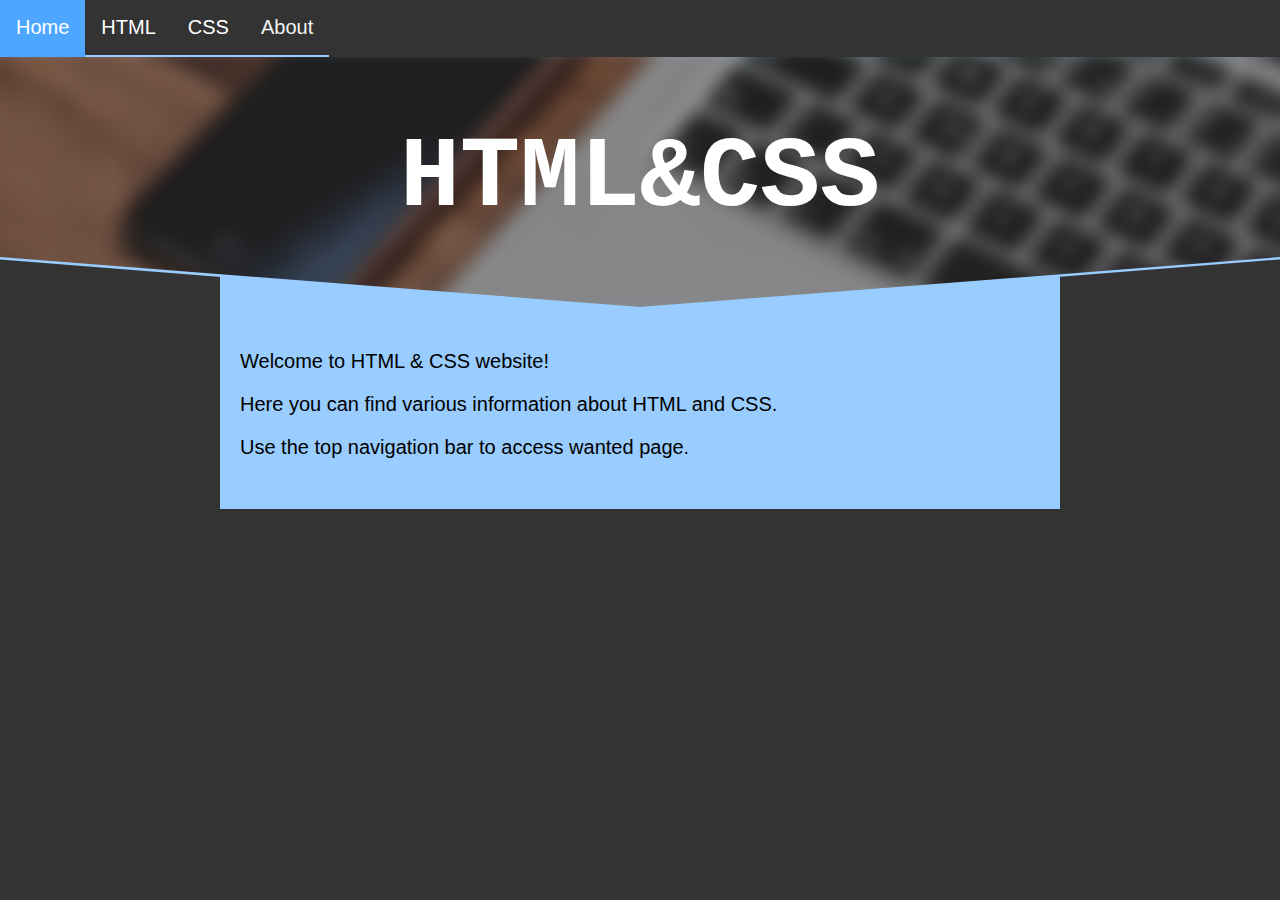
<file: index.html>
<!DOCTYPE html>
<html>
<head>
	<title>HTML&CSS - Home</title>
	<link rel="stylesheet" href="styles.css">
</head>
<body>
	<div class="topnav">
		<a class="active" href="index.html">Home</a>
		<div class="dropdown">
		    <a class="dropbtn" href="html/html.html">HTML
		    	<i class="fa fa-caret-down"></i>
		    </a>
		    <div class="dropdown-content">
		    	<a href="html/about-html.html">About HTML</a>
		    	<a href="html/basics.html">Basics</a>
		    	<a href="html/forms.html">Forms</a>
		    </div>
		</div> 
		<div class="dropdown">
		    <a class="dropbtn" href="css/css.html">CSS
		    	<i class="fa fa-caret-down"></i>
		    </a>
		    <div class="dropdown-content">
		    	<a href="css/about-css.html">About CSS</a>
		    	<a href="css/basics.html">Basics</a>
		    	<a href="css/box-model.html">Box Model</a>
		    </div>
		</div> 
		<a href="about/about.html">About</a>
	</div>
	<div id="background-border"></div>
	<div id="background">
		<img src="img/1.jpg" width=110% height=100%>
		<h1>HTML&CSS</h1>
	</div>
	<div class="main">
		<p>Welcome to HTML & CSS website!</p>
		<p>Here you can find various information about HTML and CSS.</p>
		<p>Use the top navigation bar to access wanted page.</p>
	</div>

</body>
</html>
</file>
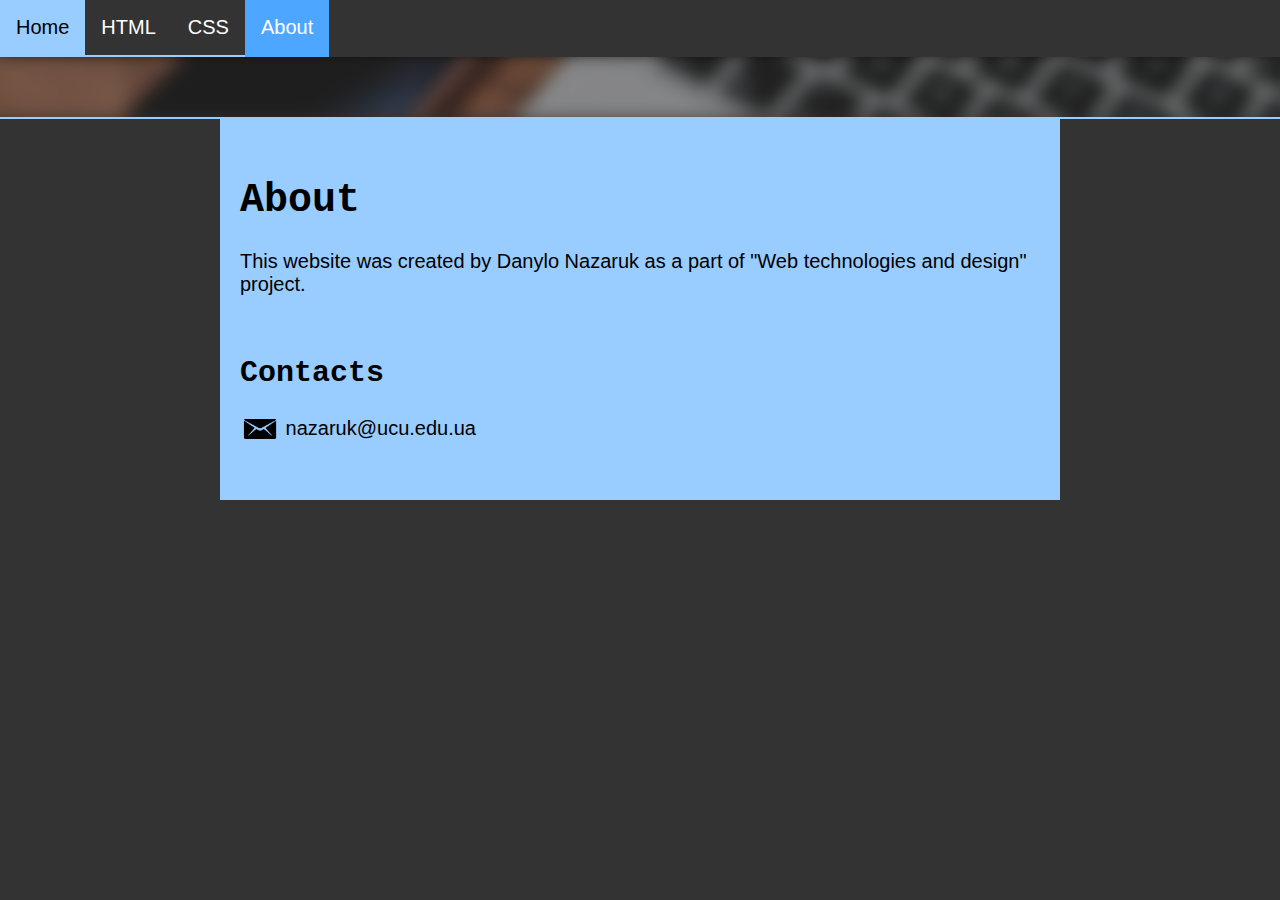
<file: about/about.html>
<!DOCTYPE html>
<html>
<head>
	<title>HTML&CSS - About</title>
	<link rel="stylesheet" href="../styles.css">
</head>
<body>
	<div class="topnav">
		<a href="../index.html">Home</a>
		<div class="dropdown">
		    <a class="dropbtn" href="../html/html.html">HTML
		    	<i class="fa fa-caret-down"></i>
		    </a>
		    <div class="dropdown-content">
		    	<a href="../html/about-html.html">About HTML</a>
		    	<a href="../html/basics.html">Basics</a>
		    	<a href="../html/forms.html">Forms</a>
		    </div>
		</div> 
		<div class="dropdown">
		    <a class="dropbtn" href="../css/css.html">CSS
		    	<i class="fa fa-caret-down"></i>
		    </a>
		    <div class="dropdown-content">
		    	<a href="../css/about-css.html">About CSS</a>
		    	<a href="../css/basics.html">Basics</a>
		    	<a href="../css/box-model.html">Box Model</a>
		    </div>
		</div> 
		<a class="active" href="about.html">About</a>
	</div>
	<div id="background-secondary">
		<img src="../img/1.jpg" width=110% height=100%>
	</div>
	<div class="secondary">
		<h1>About</h1>
		<p>This website was created by Danylo Nazaruk as a part of "Web technologies and design" project.</p>
		<h2>Contacts</h2>
		<div class="contacts">
			<img class="icon" src="../img/email.png" height="40px" width="40px">
			nazaruk@ucu.edu.ua
		</div>
	</div>

</body>
</html>
</file>
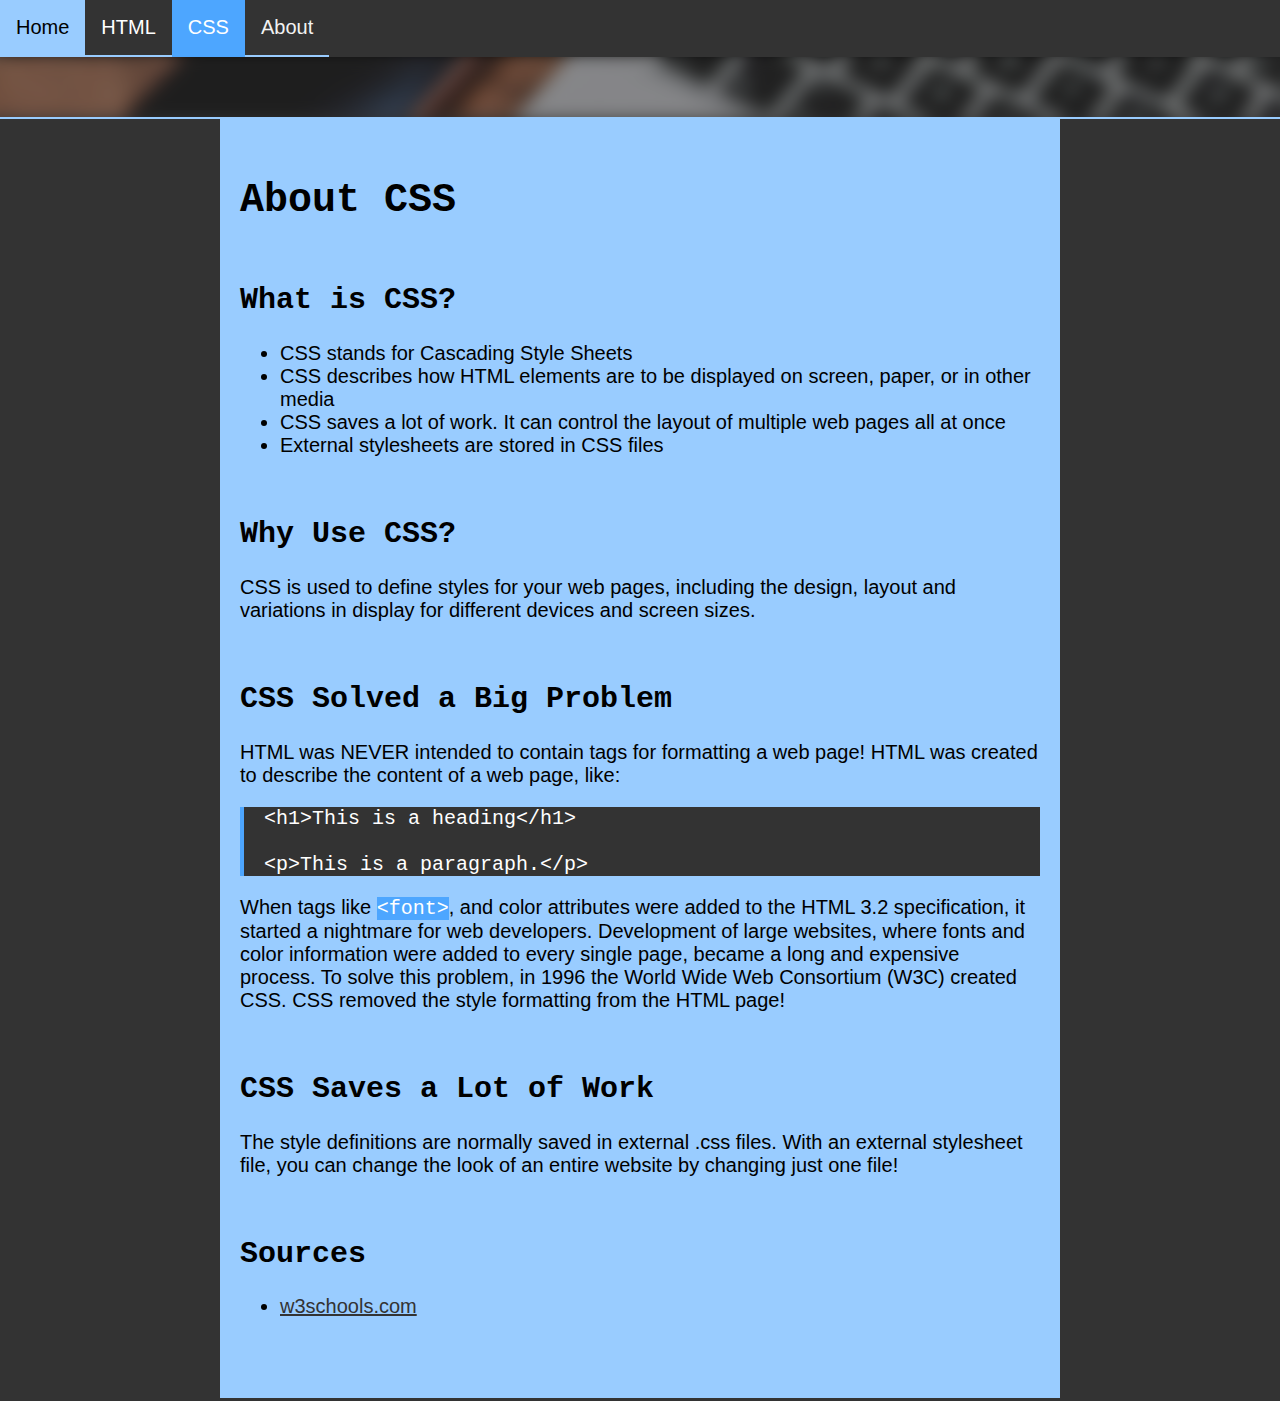
<file: css/about-css.html>
<!DOCTYPE html>
<html>
<head>
	<title>HTML&CSS - About CSS</title>
	<link rel="stylesheet" href="../styles.css">
</head>
<body>
	<div class="topnav">
		<a href="../index.html">Home</a>
		<div class="dropdown">
		    <a class="dropbtn" href="../html/html.html">HTML
		    	<i class="fa fa-caret-down"></i>
		    </a>
		    <div class="dropdown-content">
		    	<a href="../html/about-html.html">About HTML</a>
		    	<a href="../html/basics.html">Basics</a>
		    	<a href="../html/forms.html">Forms</a>
		    </div>
		</div> 
		<div class="dropdown">
		    <a class="dropbtn-active" href="css.html">CSS
		    	<i class="fa fa-caret-down"></i>
		    </a>
		    <div class="dropdown-content">
		    	<a href="about-css.html">About CSS</a>
		    	<a href="basics.html">Basics</a>
		    	<a href="box-model.html">Box Model</a>
		    </div>
		</div> 
		<a href="../about/about.html">About</a>
	</div>
	<div id="background-secondary">
		<img src="../img/1.jpg" width=110% height=100%>
	</div>
	<div class="secondary">
		<h1>About CSS</h1>

		<h2>What is CSS?</h2>

		<ul>
			<li>CSS stands for Cascading Style Sheets</li>
			<li>CSS describes how HTML elements are to be displayed on screen, paper, or in other media</li>
			<li>CSS saves a lot of work. It can control the layout of multiple web pages all at once</li>
			<li>External stylesheets are stored in CSS files</li>
		</ul>

		<h2>Why Use CSS?</h2>

		<p>CSS is used to define styles for your web pages, including the design, layout and variations in display for different devices and screen sizes.</p>

		<h2>CSS Solved a Big Problem</h2>

		<p>HTML was NEVER intended to contain tags for formatting a web page! HTML was created to describe the content of a web page, like:</p>

		<div class="code"><pre><code>&lt;h1>This is a heading&lt;/h1>

&lt;p>This is a paragraph.&lt;/p></code></pre></div>

		<p>When tags like <code>&lt;font></code>, and color attributes were added to the HTML 3.2 specification, it started a nightmare for web developers. Development of large websites, where fonts and color information were added to every single page, became a long and expensive process. To solve this problem, in 1996 the World Wide Web Consortium (W3C) created CSS. CSS removed the style formatting from the HTML page!</p>

		<h2>CSS Saves a Lot of Work</h2>

		<p>The style definitions are normally saved in external .css files. With an external stylesheet file, you can change the look of an entire website by changing just one file!</p>

		<h2>Sources</h2>
		<ul>
			<li><a href="https://www.w3schools.com/css/css_intro.asp">w3schools.com</a></li>
		</ul>
	</div>

</body>
</html>
</file>
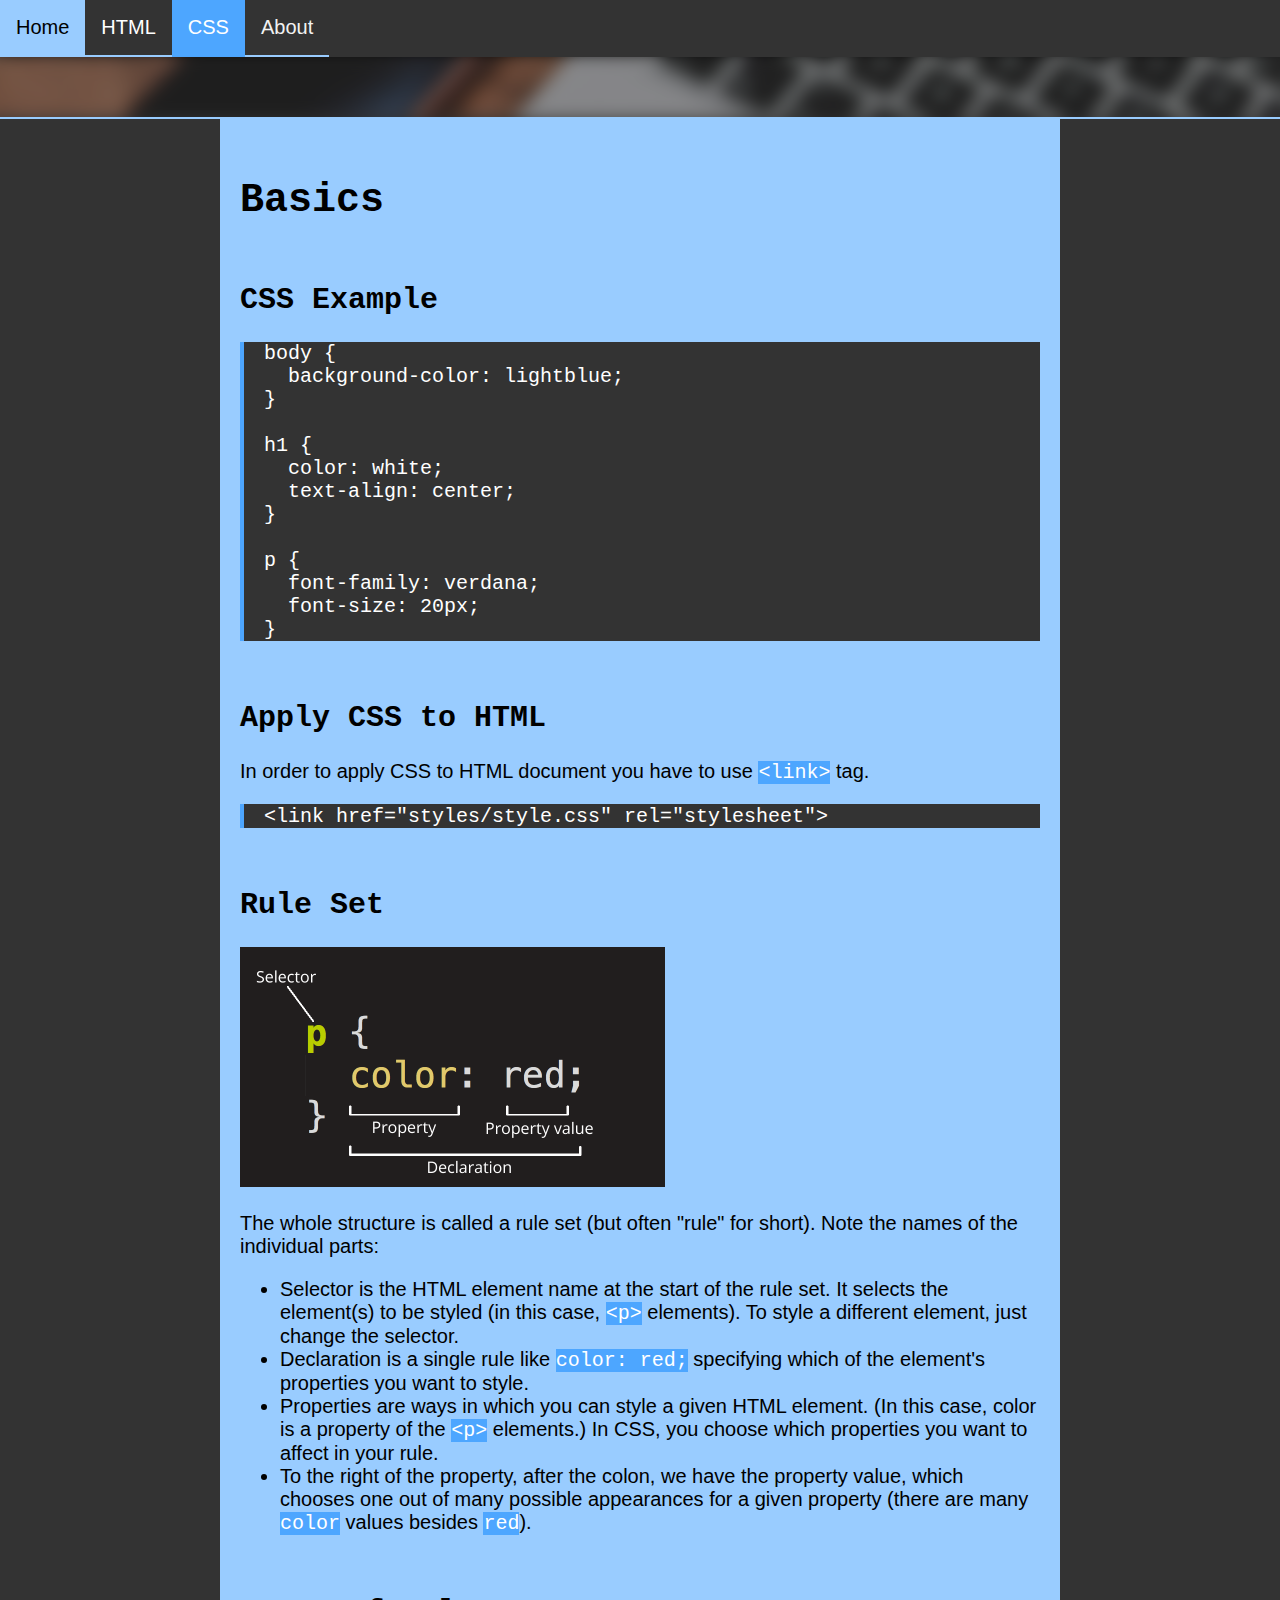
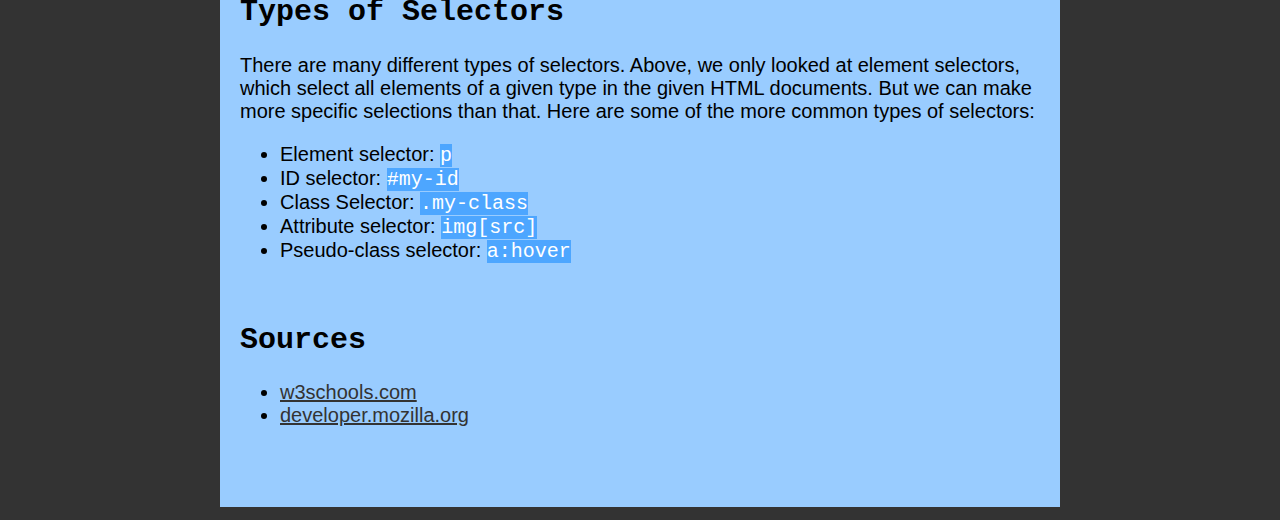
<file: css/basics.html>
<!DOCTYPE html>
<html>
<head>
	<title>HTML&CSS - CSS Basics</title>
	<link rel="stylesheet" href="../styles.css">
</head>
<body>
	<div class="topnav">
		<a href="../index.html">Home</a>
		<div class="dropdown">
		    <a class="dropbtn" href="../html/html.html">HTML
		    	<i class="fa fa-caret-down"></i>
		    </a>
		    <div class="dropdown-content">
		    	<a href="../html/about-html.html">About HTML</a>
		    	<a href="../html/basics.html">Basics</a>
		    	<a href="../html/forms.html">Forms</a>
		    </div>
		</div> 
		<div class="dropdown">
		    <a class="dropbtn-active" href="css.html">CSS
		    	<i class="fa fa-caret-down"></i>
		    </a>
		    <div class="dropdown-content">
		    	<a href="about-css.html">About CSS</a>
		    	<a href="basics.html">Basics</a>
		    	<a href="box-model.html">Box Model</a>
		    </div>
		</div> 
		<a href="../about/about.html">About</a>
	</div>
	<div id="background-secondary">
		<img src="../img/1.jpg" width=110% height=100%>
	</div>
	<div class="secondary">
		<h1>Basics</h1>

		<h2>CSS Example</h2>

		<div class="code"><pre><code>body {
  background-color: lightblue;
}

h1 {
  color: white;
  text-align: center;
}

p {
  font-family: verdana;
  font-size: 20px;
}</code></pre></div>

		<h2>Apply CSS to HTML</h2>

		<p>In order to apply CSS to HTML document you have to use <code>&lt;link></code> tag.</p>

		<div class="code"><code>&lt;link href="styles/style.css" rel="stylesheet"></code></div>

		<h2>Rule Set</h2>

		<img src="../img/rule-set.png" width="425px" height="240px">

		<p>The whole structure is called a rule set (but often "rule" for short). Note the names of the individual parts:</p>

		<ul>
			<li>Selector is the HTML element name at the start of the rule set. It selects the element(s) to be styled (in this case, <code>&lt;p></code> elements). To style a different element, just change the selector.</li>
			<li>Declaration is a single rule like <code>color: red;</code> specifying which of the element's properties you want to style.</li>
			<li>Properties are ways in which you can style a given HTML element. (In this case, color is a property of the <code>&lt;p></code> elements.) In CSS, you choose which properties you want to affect in your rule.</li>
			<li>To the right of the property, after the colon, we have the property value, which chooses one out of many possible appearances for a given property (there are many <code>color</code> values besides <code>red</code>).</li>
		</ul>

		<h2>Types of Selectors</h2>

		<p>There are many different types of selectors. Above, we only looked at element selectors, which select all elements of a given type in the given HTML documents. But we can make more specific selections than that. Here are some of the more common types of selectors:</p>

		<ul>
			<li>Element selector: <code>p</code></li>
			<li>ID selector: <code>#my-id</code></li>
			<li>Class Selector: <code>.my-class</code></li>
			<li>Attribute selector: <code>img[src]</code></li>
			<li>Pseudo-class selector: <code>a:hover</code></li>
		</ul>

		<h2>Sources</h2>
		<ul>
			<li><a href="https://www.w3schools.com/css/css_intro.asp">w3schools.com</a></li>
			<li><a href="https://developer.mozilla.org/en-US/docs/Learn/Getting_started_with_the_web/CSS_basics">developer.mozilla.org</a></li>
		</ul>
	</div>

</body>
</html>
</file>
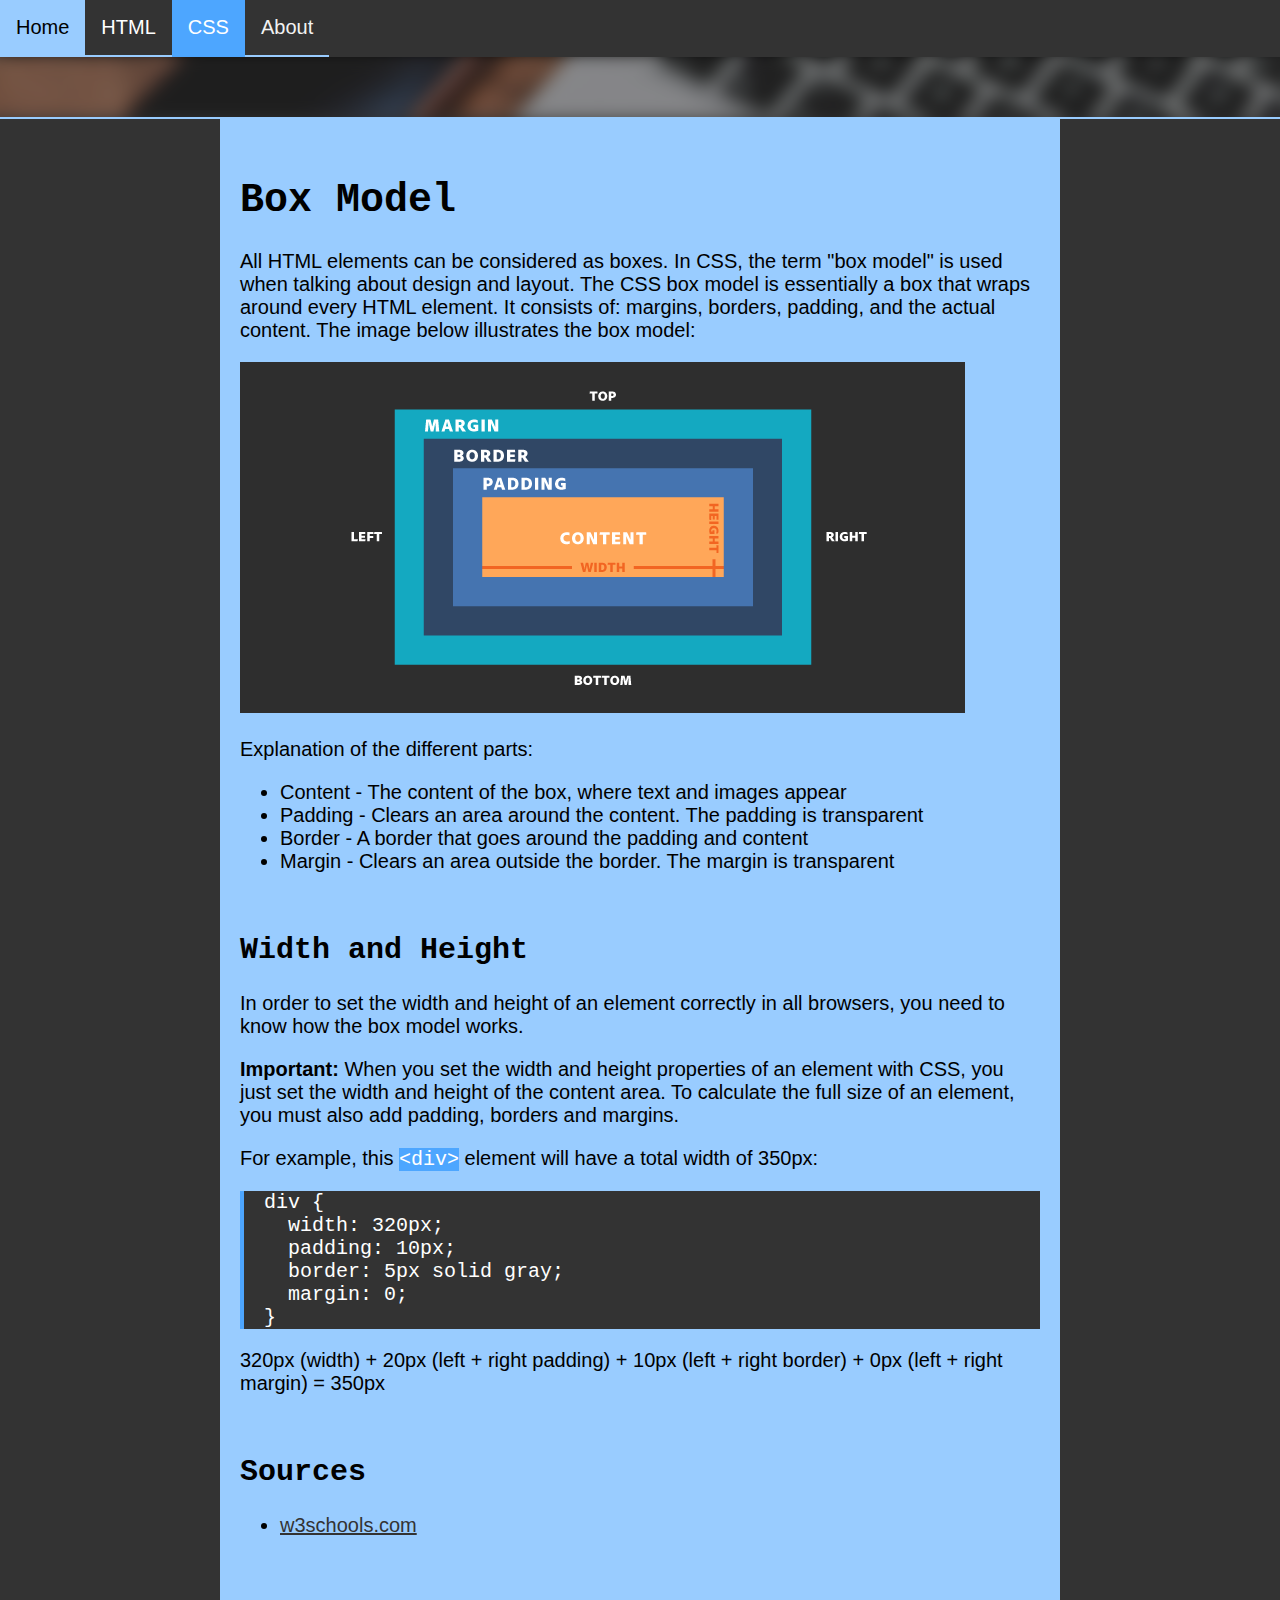
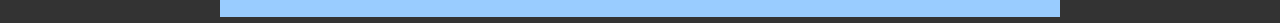
<file: css/box-model.html>
<!DOCTYPE html>
<html>
<head>
	<title>HTML&CSS - Box Model</title>
	<link rel="stylesheet" href="../styles.css">
</head>
<body>
	<div class="topnav">
		<a href="../index.html">Home</a>
		<div class="dropdown">
		    <a class="dropbtn" href="../html/html.html">HTML
		    	<i class="fa fa-caret-down"></i>
		    </a>
		    <div class="dropdown-content">
		    	<a href="../html/about-html.html">About HTML</a>
		    	<a href="../html/basics.html">Basics</a>
		    	<a href="../html/forms.html">Forms</a>
		    </div>
		</div> 
		<div class="dropdown">
		    <a class="dropbtn-active" href="css.html">CSS
		    	<i class="fa fa-caret-down"></i>
		    </a>
		    <div class="dropdown-content">
		    	<a href="about-css.html">About CSS</a>
		    	<a href="basics.html">Basics</a>
		    	<a href="box-model.html">Box Model</a>
		    </div>
		</div> 
		<a href="../about/about.html">About</a>
	</div>
	<div id="background-secondary">
		<img src="../img/1.jpg" width=110% height=100%>
	</div>
	<div class="secondary">
		<h1>Box Model</h1>

		<p>All HTML elements can be considered as boxes. In CSS, the term "box model" is used when talking about design and layout. The CSS box model is essentially a box that wraps around every HTML element. It consists of: margins, borders, padding, and the actual content. The image below illustrates the box model:</p>

		<img src="../img/box-model.png">

		<p>Explanation of the different parts:</p>

		<ul>
			<li>Content - The content of the box, where text and images appear</li>
			<li>Padding - Clears an area around the content. The padding is transparent</li>
			<li>Border - A border that goes around the padding and content</li>
			<li>Margin - Clears an area outside the border. The margin is transparent</li>
		</ul>

		<h2>Width and Height</h2>

		<p>In order to set the width and height of an element correctly in all browsers, you need to know how the box model works.</p>

		<p><b>Important:</b> When you set the width and height properties of an element with CSS, you just set the width and height of the content area. To calculate the full size of an element, you must also add padding, borders and margins.</p>

		<p>For example, this <code>&lt;div></code> element will have a total width of 350px:</p>

		<div class="code"><pre><code>div {
  width: 320px;
  padding: 10px;
  border: 5px solid gray;
  margin: 0; 
}</code></pre></div>

		<p>320px (width) + 20px (left + right padding) + 10px (left + right border) + 0px (left + right margin) = 350px</p>

		<h2>Sources</h2>
		<ul>
			<li><a href="https://www.w3schools.com/css/css_boxmodel.asp">w3schools.com</a></li>
		</ul>
	</div>

</body>
</html>
</file>
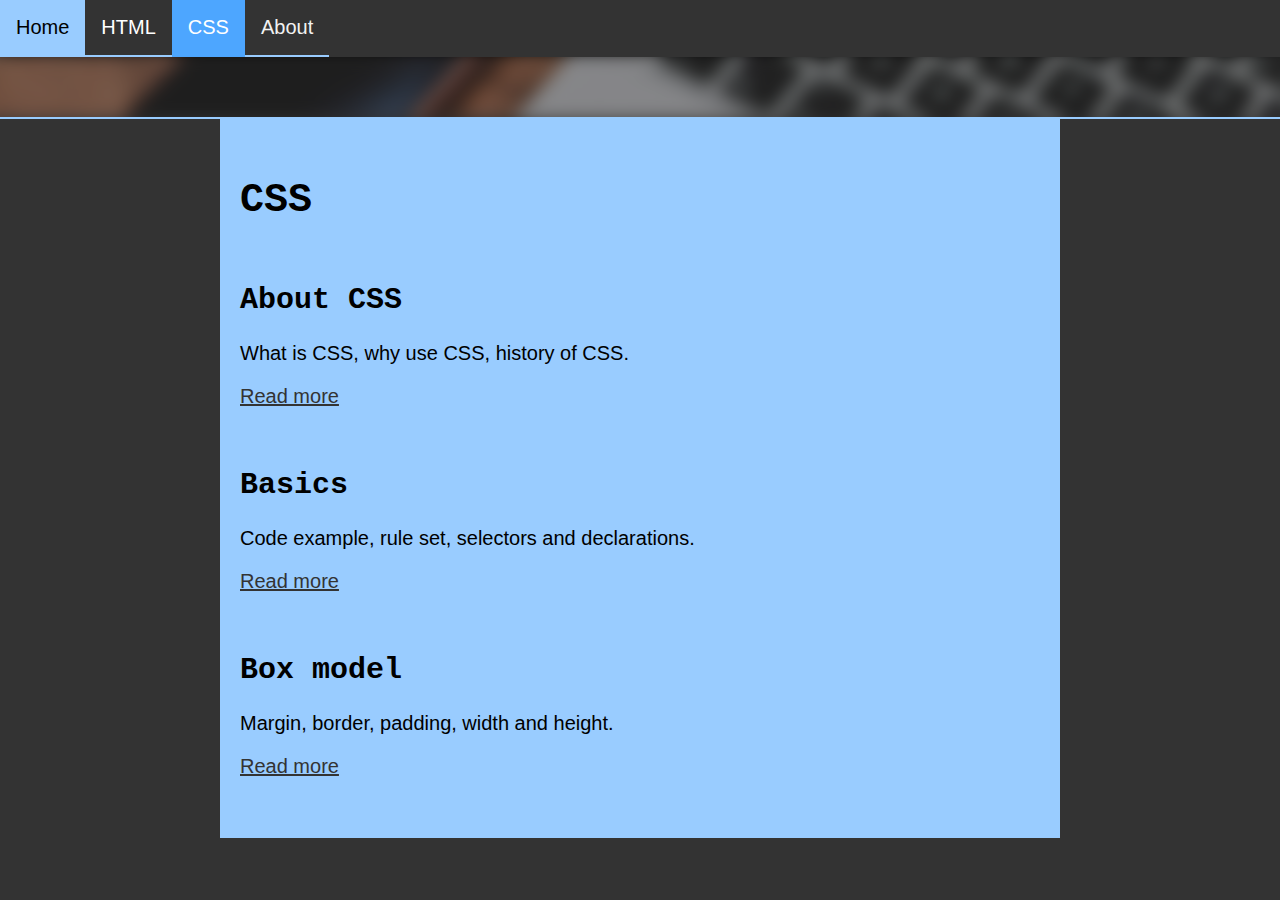
<file: css/css.html>
<!DOCTYPE html>
<html>
<head>
	<title>HTML&CSS - CSS</title>
	<link rel="stylesheet" href="../styles.css">
</head>
<body>
	<div class="topnav">
		<a href="../index.html">Home</a>
		<div class="dropdown">
		    <a class="dropbtn" href="../html/html.html">HTML
		    	<i class="fa fa-caret-down"></i>
		    </a>
		    <div class="dropdown-content">
		    	<a href="../html/about-html.html">About HTML</a>
		    	<a href="../html/basics.html">Basics</a>
		    	<a href="../html/forms.html">Forms</a>
		    </div>
		</div> 
		<div class="dropdown">
		    <a class="dropbtn-active" href="css.html">CSS
		    	<i class="fa fa-caret-down"></i>
		    </a>
		    <div class="dropdown-content">
		    	<a href="about-css.html">About CSS</a>
		    	<a href="basics.html">Basics</a>
		    	<a href="box-model.html">Box Model</a>
		    </div>
		</div> 
		<a href="../about/about.html">About</a>
	</div>
	<div id="background-secondary">
		<img src="../img/1.jpg" width=110% height=100%>
	</div>
	<div class="secondary">
		<h1>CSS</h1>
		<h2>About CSS</h2>
		<p>What is CSS, why use CSS, history of CSS.</p>
		<a href="about-css.html">Read more</a>
		<h2>Basics</h2>
		<p>Code example, rule set, selectors and declarations.</p>
		<a href="basics.html">Read more</a>
		<h2>Box model</h2>
		<p>Margin, border, padding, width and height.</p>
		<a href="box-model.html">Read more</a>
	</div>

</body>
</html>
</file>
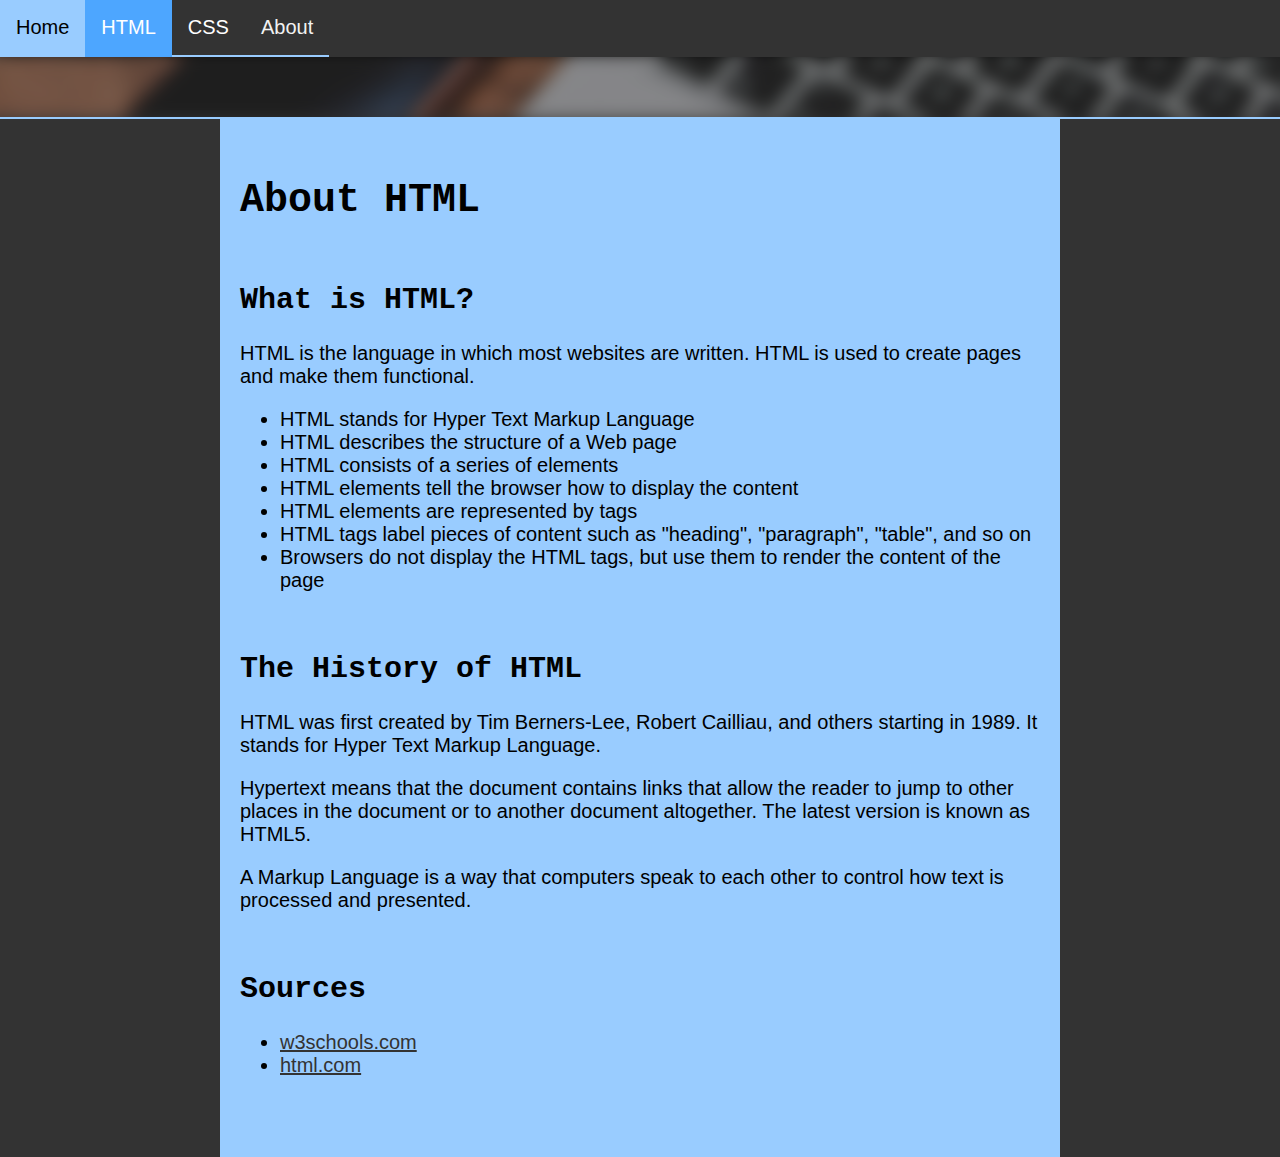
<file: html/about-html.html>
<!DOCTYPE html>
<html>
<head>
	<title>HTML&CSS - About HTML</title>
	<link rel="stylesheet" href="../styles.css">
</head>
<body>
	<div class="topnav">
		<a href="../index.html">Home</a>
		<div class="dropdown">
		    <a class="dropbtn-active" href="html.html">HTML
		    	<i class="fa fa-caret-down"></i>
		    </a>
		    <div class="dropdown-content">
		    	<a href="about-html.html">About HTML</a>
		    	<a href="basics.html">Basics</a>
		    	<a href="forms.html">Forms</a>
		    </div>
		</div> 
		<div class="dropdown">
		    <a class="dropbtn" href="../css/css.html">CSS
		    	<i class="fa fa-caret-down"></i>
		    </a>
		    <div class="dropdown-content">
		    	<a href="../css/about-css.html">About CSS</a>
		    	<a href="../css/basics.html">Basics</a>
		    	<a href="../css/box-model.html">Box Model</a>
		    </div>
		</div> 
		<a href="../about/about.html">About</a>
	</div>
	<div id="background-secondary">
		<img src="../img/1.jpg" width=110% height=100%>
	</div>
	<div class="secondary">
		<h1>About HTML</h1>
		<h2>What is HTML?</h2>

		<p>HTML is the language in which most websites are written. HTML is used to create pages and make them functional.</p>

		<ul>
			<li>HTML stands for Hyper Text Markup Language</li>
			<li>HTML describes the structure of a Web page</li>
			<li>HTML consists of a series of elements</li>
			<li>HTML elements tell the browser how to display the content</li>
			<li>HTML elements are represented by tags</li>
			<li>HTML tags label pieces of content such as "heading", "paragraph", "table", and so on</li>
			<li>Browsers do not display the HTML tags, but use them to render the content of the page</li>
		</ul>

		<h2>The History of HTML</h2>

		<p>HTML was first created by Tim Berners-Lee, Robert Cailliau, and others starting in 1989. It stands for Hyper Text Markup Language.</p>

		<p>Hypertext means that the document contains links that allow the reader to jump to other places in the document or to another document altogether. The latest version is known as HTML5.</p>

		<p>A Markup Language is a way that computers speak to each other to control how text is processed and presented.</p>

		<h2>Sources</h2>
		<ul>
			<li><a href="https://www.w3schools.com/html/html_intro.asp">w3schools.com</a></li>
			<li><a href="https://html.com/#What_is_HTML">html.com</a></li>
		</ul>
	</div>

</body>
</html>
</file>
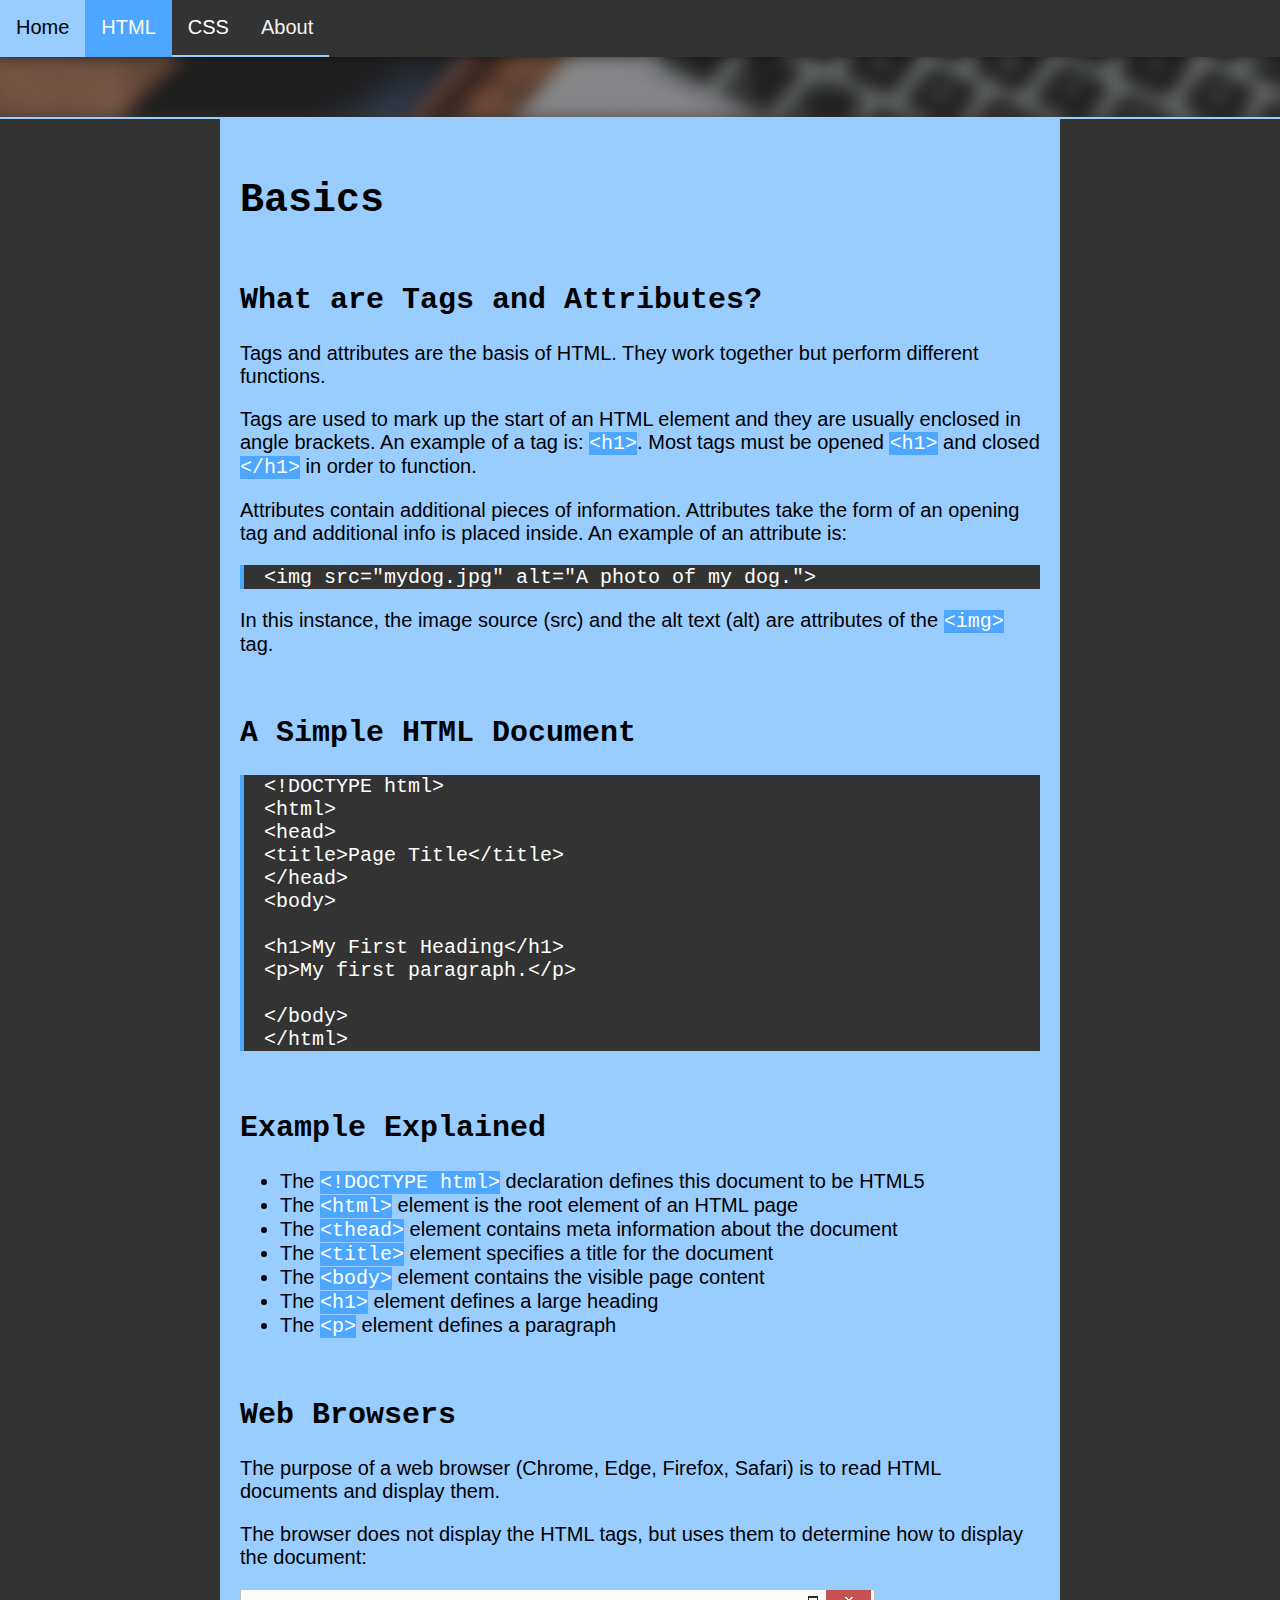
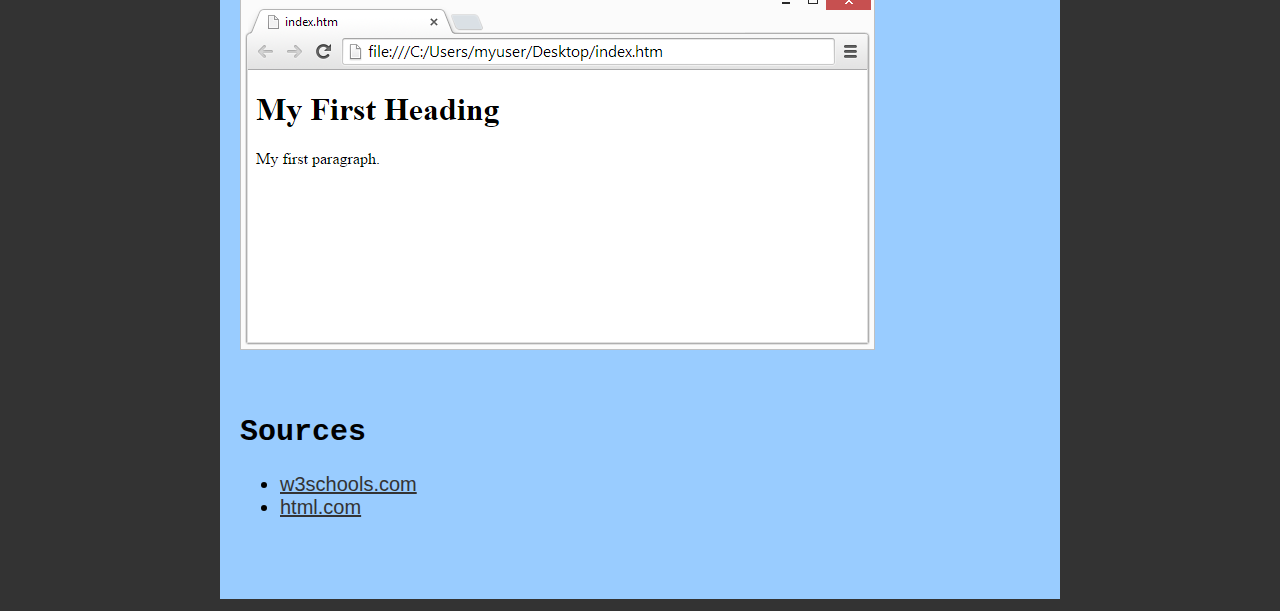
<file: html/basics.html>
<!DOCTYPE html>
<html>
<head>
	<title>HTML&CSS - HTML Basics</title>
	<link rel="stylesheet" href="../styles.css">
</head>
<body>
	<div class="topnav">
		<a href="../index.html">Home</a>
		<div class="dropdown">
		    <a class="dropbtn-active" href="html.html">HTML
		    	<i class="fa fa-caret-down"></i>
		    </a>
		    <div class="dropdown-content">
		    	<a href="about-html.html">About HTML</a>
		    	<a href="basics.html">Basics</a>
		    	<a href="forms.html">Forms</a>
		    </div>
		</div> 
		<div class="dropdown">
		    <a class="dropbtn" href="../css/css.html">CSS
		    	<i class="fa fa-caret-down"></i>
		    </a>
		    <div class="dropdown-content">
		    	<a href="../css/about-css.html">About CSS</a>
		    	<a href="../css/basics.html">Basics</a>
		    	<a href="../css/box-model.html">Box Model</a>
		    </div>
		</div> 
		<a href="../about/about.html">About</a>
	</div>
	<div id="background-secondary">
		<img src="../img/1.jpg" width=110% height=100%>
	</div>
	<div class="secondary">
		<h1>Basics</h1>
		<h2>What are Tags and Attributes?</h2>

		<p>Tags and attributes are the basis of HTML. They work together but perform different functions.</p>

		<p>Tags are used to mark up the start of an HTML element and they are usually enclosed in angle brackets. An example of a tag is: <code>&lt;h1></code>. Most tags must be opened <code>&lt;h1></code> and closed <code>&lt;/h1></code> in order to function.</p>

		<p>Attributes contain additional pieces of information. Attributes take the form of an opening tag and additional info is placed inside. An example of an attribute is:</p>

		<div class="code"><code>&lt;img src="mydog.jpg" alt="A photo of my dog."></code></div>

		<p>In this instance, the image source (src) and the alt text (alt) are attributes of the <code>&lt;img></code> tag.</p>

		<h2>A Simple HTML Document</h2>

		<div class="code"><pre><code>&lt;!DOCTYPE html>
&lt;html>
&lt;head>
&lt;title>Page Title&lt;/title>
&lt;/head>
&lt;body>

&lt;h1>My First Heading&lt;/h1>
&lt;p>My first paragraph.&lt;/p>

&lt;/body>
&lt;/html></code></pre></div>

		<h2>Example Explained</h2>

		<ul>
			<li>The <code>&lt;!DOCTYPE html></code> declaration defines this document to be HTML5</li>
			<li>The <code>&lt;html></code> element is the root element of an HTML page</li>
			<li>The <code>&lt;thead></code> element contains meta information about the document</li>
			<li>The <code>&lt;title></code> element specifies a title for the document</li>
			<li>The <code>&lt;body></code> element contains the visible page content</li>
			<li>The <code>&lt;h1></code> element defines a large heading</li>
			<li>The <code>&lt;p></code> element defines a paragraph</li>
		</ul>
		
		<h2>Web Browsers</h2>

		<p>The purpose of a web browser (Chrome, Edge, Firefox, Safari) is to read HTML documents and display them.</p>

		<p>The browser does not display the HTML tags, but uses them to determine how to display the document:</p>

		<img src="../img/chrome.png">

		<h2>Sources</h2>
		<ul>
			<li><a href="https://www.w3schools.com/html/html_intro.asp">w3schools.com</a></li>
			<li><a href="https://html.com/#What_is_HTML">html.com</a></li>
		</ul>
	</div>

</body>
</html>
</file>
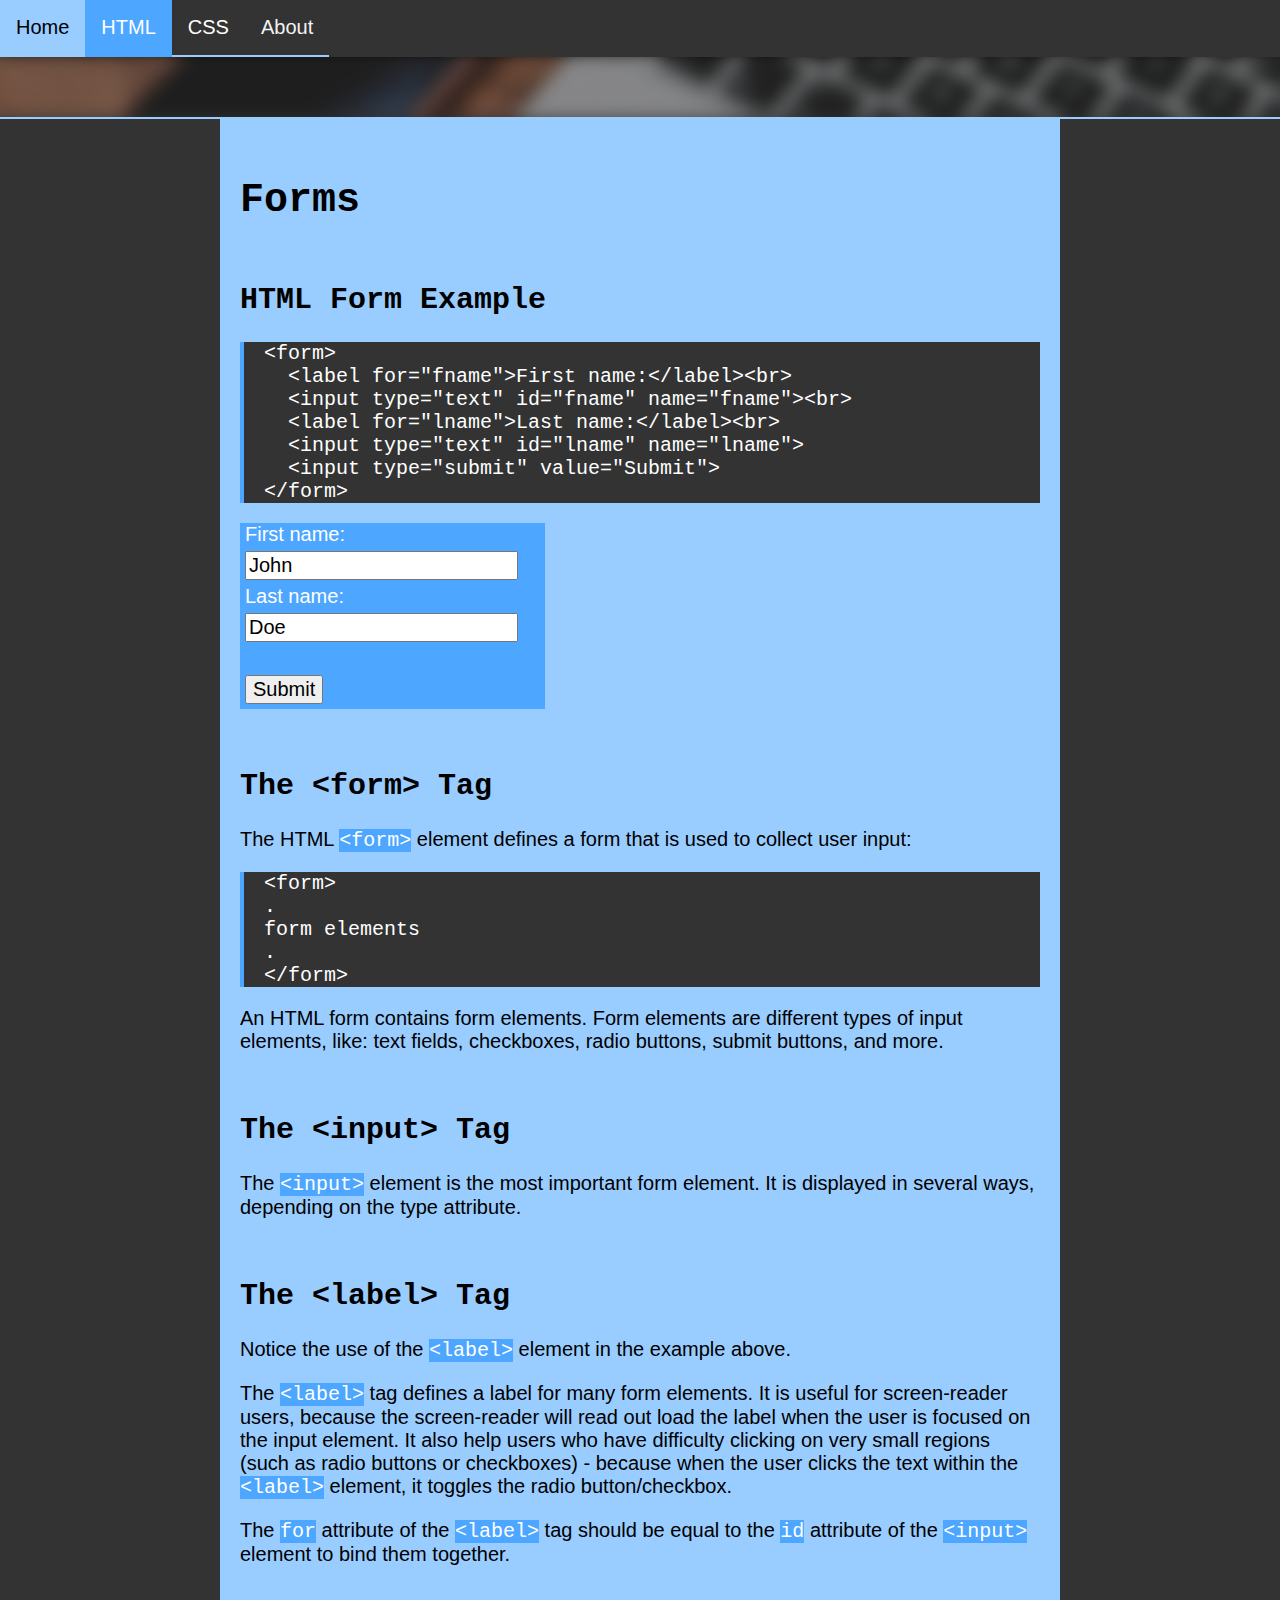
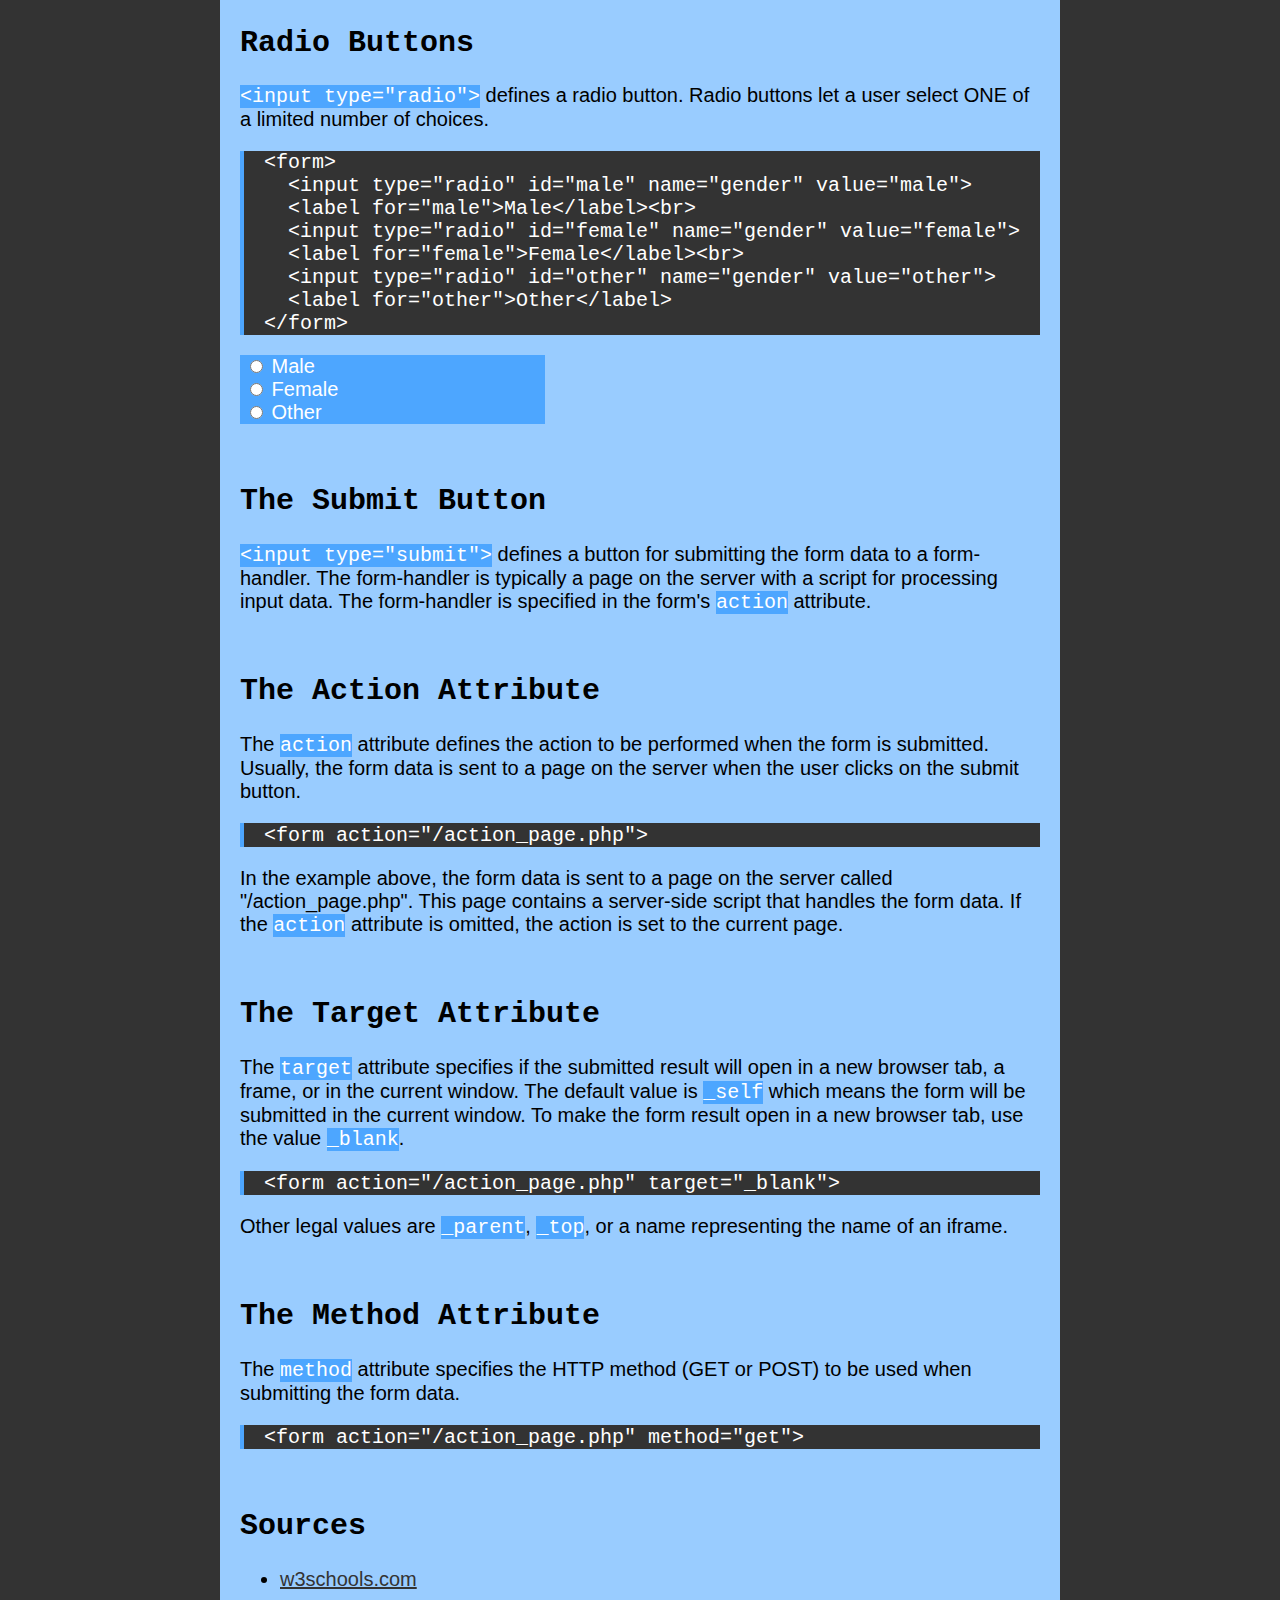
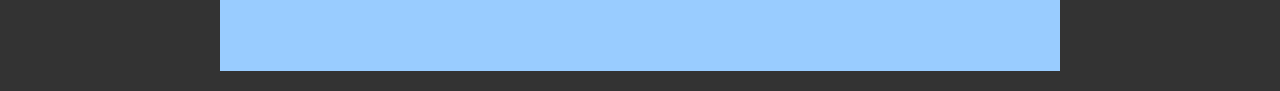
<file: html/forms.html>
<!DOCTYPE html>
<html>
<head>
	<title>HTML&CSS - Forms</title>
	<link rel="stylesheet" href="../styles.css">
</head>
<body>
	<div class="topnav">
		<a href="../index.html">Home</a>
		<div class="dropdown">
		    <a class="dropbtn-active" href="html.html">HTML
		    	<i class="fa fa-caret-down"></i>
		    </a>
		    <div class="dropdown-content">
		    	<a href="about-html.html">About HTML</a>
		    	<a href="basics.html">Basics</a>
		    	<a href="forms.html">Forms</a>
		    </div>
		</div> 
		<div class="dropdown">
		    <a class="dropbtn" href="../css/css.html">CSS
		    	<i class="fa fa-caret-down"></i>
		    </a>
		    <div class="dropdown-content">
		    	<a href="../css/about-css.html">About CSS</a>
		    	<a href="../css/basics.html">Basics</a>
		    	<a href="../css/box-model.html">Box Model</a>
		    </div>
		</div> 
		<a href="../about/about.html">About</a>
	</div>
	<div id="background-secondary">
		<img src="../img/1.jpg" width=110% height=100%>
	</div>
	<div class="secondary">
		<h1>Forms</h1>
		<h2>HTML Form Example</h2>

		<div class="code"><pre><code>&lt;form>
  &lt;label for="fname">First name:&lt;/label>&lt;br>
  &lt;input type="text" id="fname" name="fname">&lt;br>
  &lt;label for="lname">Last name:&lt;/label>&lt;br>
  &lt;input type="text" id="lname" name="lname">
  &lt;input type="submit" value="Submit">
&lt;/form></code></pre></div>

		<div class="form"><form action="/action_page.php">
			<label for="fname">First name:</label><br>
			<input type="text" id="fname" name="fname" value="John"><br>
			<label for="lname">Last name:</label><br>
			<input type="text" id="lname" name="lname" value="Doe"><br><br>
			<input type="submit" value="Submit">
		</form></div>

		<h2>The &lt;form> Tag</h2>

		<p>The HTML <code>&lt;form></code> element defines a form that is used to collect user input:</p>

		<div class="code"><pre><code>&lt;form>
.
form elements
.
&lt;/form></code></pre></div>

		<p>An HTML form contains form elements. Form elements are different types of input elements, like: text fields, checkboxes, radio buttons, submit buttons, and more.</p>

		<h2>The &lt;input> Tag</h2>

		<p>The <code>&lt;input></code> element is the most important form element. It is displayed in several ways, depending on the type attribute.</p>

		<h2>The &lt;label> Tag</h2>

		<p>Notice the use of the <code>&lt;label></code> element in the example above.</p>

		<p>The <code>&lt;label></code> tag defines a label for many form elements. It is useful for screen-reader users, because the screen-reader will read out load the label when the user is focused on the input element. It also help users who have difficulty clicking on very small regions (such as radio buttons or checkboxes) - because when the user clicks the text within the <code>&lt;label></code> element, it toggles the radio button/checkbox.</p>

		<p>The <code>for</code> attribute of the <code>&lt;label></code> tag should be equal to the <code>id</code> attribute of the <code>&lt;input></code> element to bind them together.</p>

		<h2>Radio Buttons</h2>

		<p><code>&lt;input type="radio"></code> defines a radio button. Radio buttons let a user select ONE of a limited number of choices.</p>

		<div class="code"><pre><code>&lt;form>
  &lt;input type="radio" id="male" name="gender" value="male">
  &lt;label for="male">Male&lt;/label>&lt;br>
  &lt;input type="radio" id="female" name="gender" value="female">
  &lt;label for="female">Female&lt;/label>&lt;br>
  &lt;input type="radio" id="other" name="gender" value="other">
  &lt;label for="other">Other&lt;/label>
&lt;/form></code></pre></div>

		<div class="form"><form>
			<input type="radio" id="male" name="gender" value="male">
			<label for="male">Male</label><br>
			<input type="radio" id="female" name="gender" value="female">
			<label for="female">Female</label><br>
			<input type="radio" id="other" name="gender" value="other">
			<label for="other">Other</label>
		</form></div>

		<h2>The Submit Button</h2>

		<p><code>&lt;input type="submit"></code> defines a button for submitting the form data to a form-handler. The form-handler is typically a page on the server with a script for processing input data. The form-handler is specified in the form's <code>action</code> attribute.</p>

		<h2>The Action Attribute</h2>

		<p>The <code>action</code> attribute defines the action to be performed when the form is submitted. Usually, the form data is sent to a page on the server when the user clicks on the submit button.

		<div class="code"><code>&lt;form action="/action_page.php"></code></div>

		<p>In the example above, the form data is sent to a page on the server called "/action_page.php". This page contains a server-side script that handles the form data. If the <code>action</code> attribute is omitted, the action is set to the current page.</p>

		<h2>The Target Attribute</h2>

		<p>The <code>target</code> attribute specifies if the submitted result will open in a new browser tab, a frame, or in the current window. The default value is <code>_self</code> which means the form will be submitted in the current window. To make the form result open in a new browser tab, use the value <code>_blank</code>.</p>

		<div class="code"><code>&lt;form action="/action_page.php" target="_blank"></code></div>

		<p>Other legal values are <code>_parent</code>, <code>_top</code>, or a name representing the name of an iframe.</p>

		<h2>The Method Attribute</h2>

		<p>The <code>method</code> attribute specifies the HTTP method (GET or POST) to be used when submitting the form data.</p>

		<div class="code"><code>&lt;form action="/action_page.php" method="get"></code></div>

		<h2>Sources</h2>
		<ul>
			<li><a href="https://www.w3schools.com/html/html_forms.asp">w3schools.com</a></li>
		</ul>
	</div>

</body>
</html>
</file>
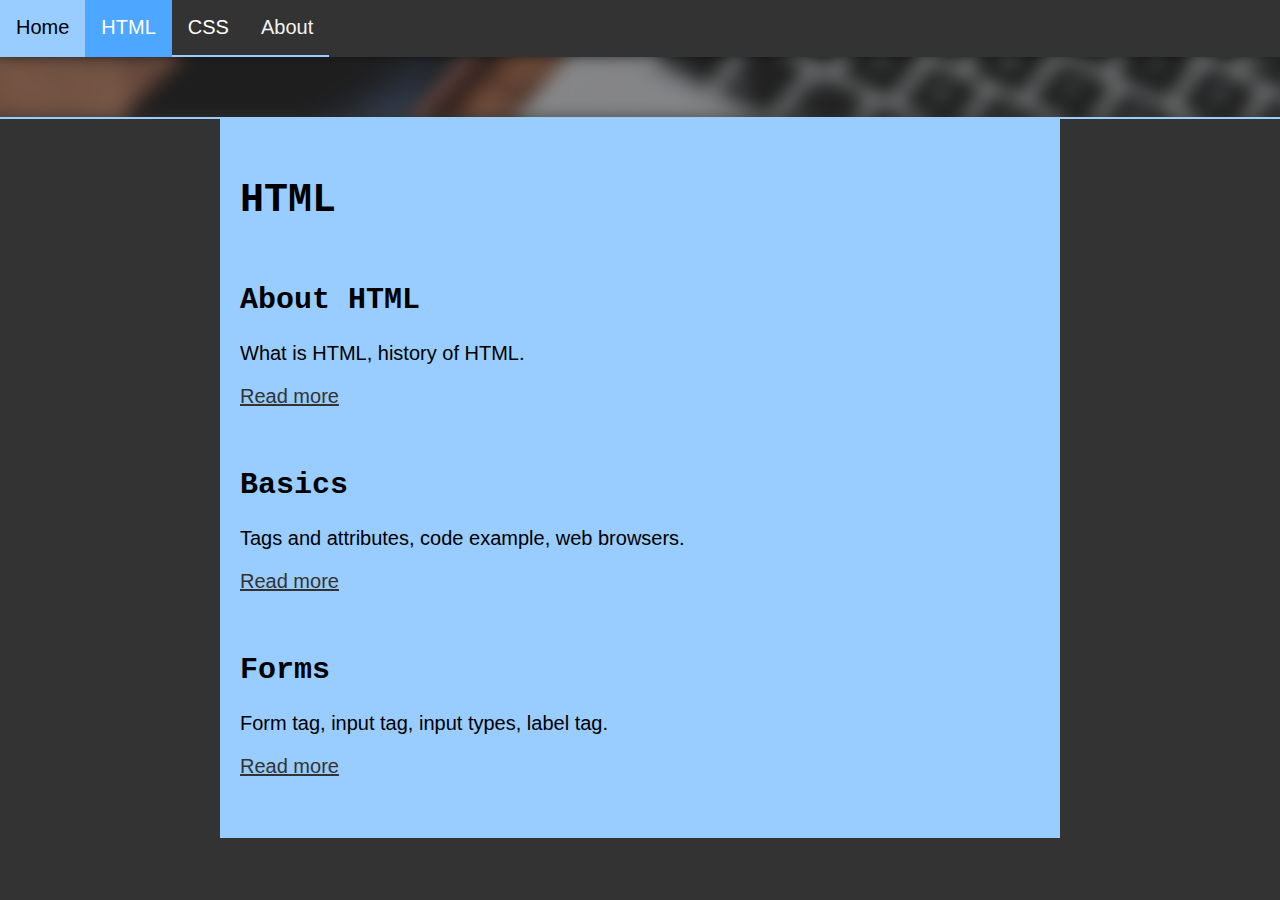
<file: html/html.html>
<!DOCTYPE html>
<html>
<head>
	<title>HTML&CSS - HTML</title>
	<link rel="stylesheet" href="../styles.css">
</head>
<body>
	<div class="topnav">
		<a href="../index.html">Home</a>
		<div class="dropdown">
		    <a class="dropbtn-active" href="html.html">HTML
		    	<i class="fa fa-caret-down"></i>
		    </a>
		    <div class="dropdown-content">
		    	<a href="about-html.html">About HTML</a>
		    	<a href="basics.html">Basics</a>
		    	<a href="forms.html">Forms</a>
		    </div>
		</div> 
		<div class="dropdown">
		    <a class="dropbtn" href="../css/css.html">CSS
		    	<i class="fa fa-caret-down"></i>
		    </a>
		    <div class="dropdown-content">
		    	<a href="../css/about-css.html">About CSS</a>
		    	<a href="../css/basics.html">Basics</a>
		    	<a href="../css/box-model.html">Box Model</a>
		    </div>
		</div>
		<a href="../about/about.html">About</a>
	</div>
	<div id="background-secondary">
		<img src="../img/1.jpg" width=110% height=100%>
	</div>
	<div class="secondary">
		<h1>HTML</h1>
		<h2>About HTML</h2>
		<p>What is HTML, history of HTML.</p>
		<a href="about-html.html">Read more</a>

		<h2>Basics</h2>
		<p>Tags and attributes, code example, web browsers.</p>
		<a href="basics.html">Read more</a>

		<h2>Forms</h2>
		<p>Form tag, input tag, input types, label tag.</p>
		<a href="forms.html">Read more</a>
	</div>

</body>
</html>
</file>
<file: styles.css>
body {
	background-color: #333;
	margin: auto;
}

html {
	font-family: Verdana,Geneva,sans-serif;
	font-size: 20px;
}

.topnav {
	background-color: #333;
	overflow: hidden;
	box-shadow: 0px 6px 20px;
}

.topnav a {
	float: left;
	color: #f2f2f2;
	text-align: center;
	padding: 16px 16px;
	text-decoration: none;
	border-bottom: solid 2px #99ccff;
}

.dropbtn {
	padding-top: 100px;
}

.topnav a:hover, .dropdown .dropbtn:hover {
	background-color: #99ccff;
	color: black;
}

.topnav a.active, .dropdown a.dropbtn-active {
	background-color: #4da6ff;
	border-bottom: solid 2px #4da6ff;
	color: white;
}

.dropdown {
	float: left;
	overflow: hidden;
}

.dropdown .dropdown-content {
	margin-top: 58px;
}

.dropdown .dropbtn, .dropbtn-active {
	border: none;
	outline: none;
	color: white;
	padding: 16px 16px;
	background-color: inherit;
	margin: 0; 
	border-bottom: solid 2px #99ccff;
}


.dropdown-content {
	display: none;
	position: absolute;
	background-color: #f9f9f9;
	min-width: 160px;
	box-shadow: 0px 8px 16px 0px rgba(0,0,0,0.2);
	z-index: 1;
}

.dropdown-content a {
	float: none;
	color: white;
	background-color: #333;
	padding: 12px 16px;
	text-decoration: none;
	display: block;
	text-align: left;
	border-bottom: none;
}

.dropdown-content a:hover {
	background-color: #99ccff;
}

.dropdown:hover .dropdown-content {
	display: block;
}

#background-border {
	position: absolute;
	width: 100%;
	height: 253px;
	background-color: #99ccff;
	clip-path: polygon(0% 0%, 100% 0, 100% 80%, 50% 100%, 0 80%);
}

#background {
	width: 100%;
	height: 250px;
	clip-path: polygon(0% 0%, 100% 0, 100% 80%, 50% 100%, 0 80%);
	overflow: hidden;
}

#background img {
	filter: blur(8px) brightness(60%);
	object-fit: cover;
	transform: scale(1.1);
}

#background h1 {
    position:absolute;
    text-align:center;
    top: 55px;
    width: 100%;
    font-family: "Courier New", Courier, monospace;
    color: white;
    font-size: 100px;
}

.main {
	z-index: -1;
	position: absolute;
	top: 0px;
	left: 0;
	right: 0;
	margin-left: auto;
	margin-right: auto;
	background-color: #99ccff;
	padding-top: 430px;
	padding-left: 20px;
	padding-right: 20px;
	padding-bottom: 30px;
	max-width: 800px;
	margin-top: -100px;
	height: auto;
}

.main a {
	font-size: 20px;
}

.contents {
	padding: 0;
	list-style-type: none;
}

.contents ul {
	list-style-type: none;
}

.contents li {
	padding-left: 10px;
}

.contents a {
	text-decoration: none;
	color: black;
}

.contents a:hover {
	color: #333;
}

.bar {
	position: absolute;
	top: 58px;
	width: 100%;
	height: 40px;
	background-color: #4da6ff;
}

#background-secondary {
	width: 100%;
	height: 60px;
	overflow: hidden;
	border-bottom: solid 2px #99ccff;
}

#background-secondary img {
	filter: blur(8px) brightness(60%);
	object-fit: cover;
	transform: scale(1.1);
}

.secondary {
	position: absolute;
	top: 158px;
	left: 0;
	right: 0;
	margin-left: auto;
	margin-right: auto;
	background-color: #99ccff;
	padding-top: 0px;
	padding-left: 20px;
	padding-right: 20px;
	padding-bottom: 60px;
	max-width: 800px;
	margin-top: -40px;
	height: auto;
}

.secondary h2 {
	font-family: "Courier New", Courier, monospace;
	margin-top: 60px;
}

.secondary a {
	color: #333;
}

.secondary a:hover {
	color: #4da6ff;
}

.secondary h1 {
	font-family: "Courier New", Courier, monospace;
	margin-top: 60px;
}

.code {
	background-color: #333;
	padding-left: 20px;
	border-left: solid 4px #4da6ff;
}

code {
	color: white;
}

p code, li code {
	background-color: #4da6ff;
}

input {
	font-size: 20px;
	margin-top: 5px;
	margin-bottom: 5px;
}

.form {
	background-color: #4da6ff;
	padding-left: 5px;
	color: white;
	width: 300px;
}

.contacts {
	margin-top: -20px;
}

.icon {
	position: relative;
	top: 14px;
}
</file>
